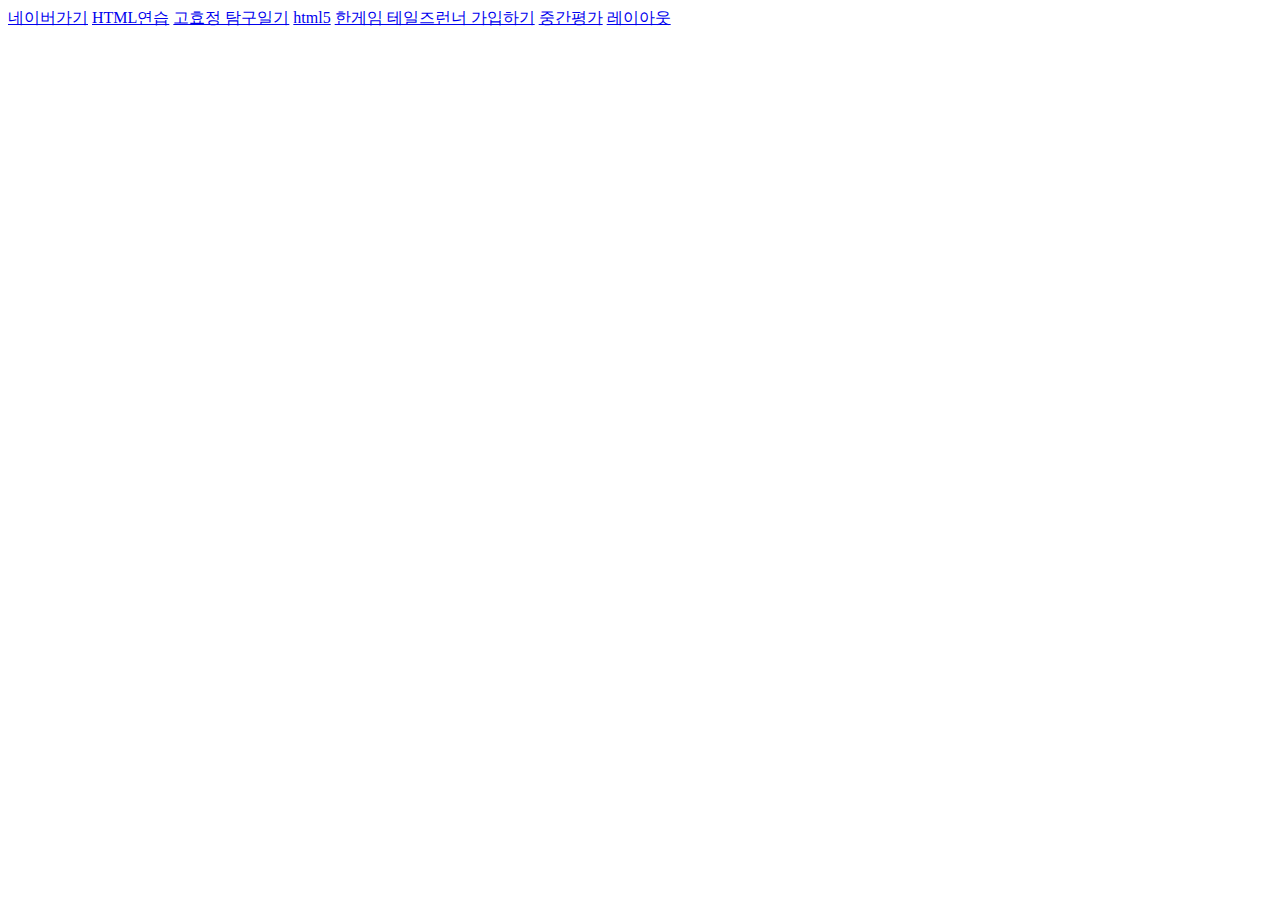
<file: index.html>
<!DOCTYPE HYML>
<html>
    <head>
        <title>콘텐츠 프로그래밍 사이트</title>
        <meta charset="utf-8" />
        <!-- utf-8, euc-kr -->
        <meta name="author" content="김태희" />
        <meta name="keywords" content="계원, 콘텐츠 프로그래밍, 디지털미디어" />
        <meta name="copyright" content="kangto1972" />
    </head> 
    <body>
            <a href="https://www.naver.com" target="_blank">네이버가기</a>
        <a href="training.html">HTML연습</a>
        <a href="html_part1.html">고효정 탐구일기</a>
        <a href="html5.html">html5</a>
        <a href="form.html">한게임 테일즈런너 가입하기</a>
        <a href="test.html">중간평가</a>
        <a href="layout1.html" target="_blank" >레이아웃</a>
    </body>
</html>




<br />
</file>
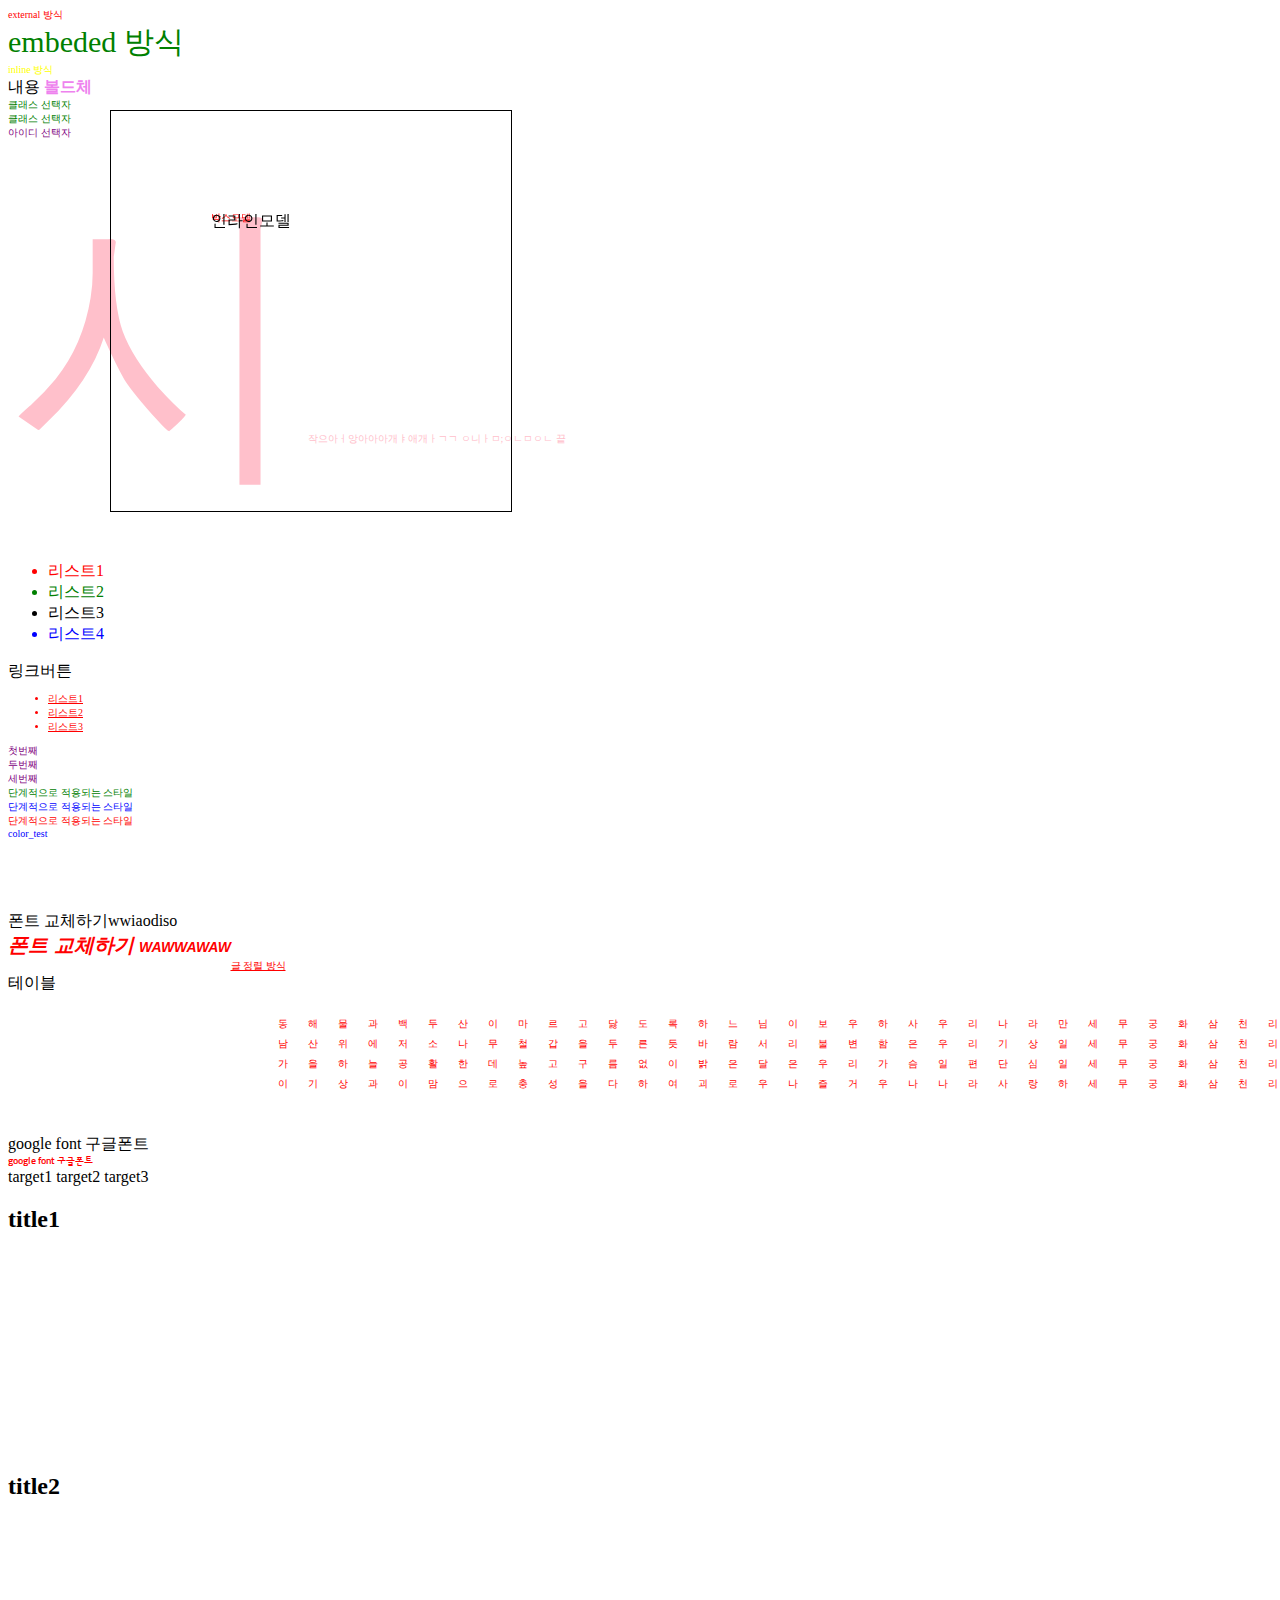
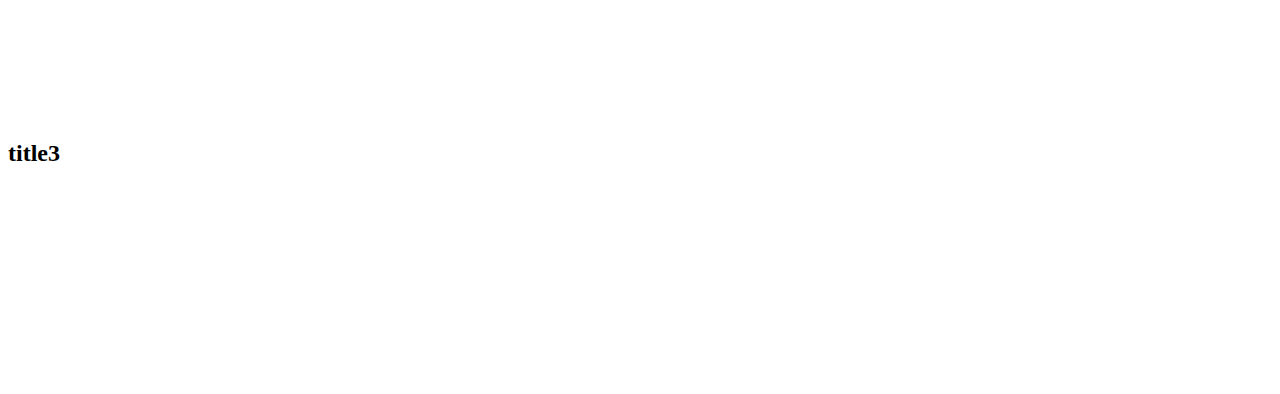
<file: css.html>
<!DOCTYPE HYML>
<html>
    <head>
        <title>CSS</title>
        <meta charset="utf-8" />
        <link rel="stylesheet" type="text/css" href="default.css" />
        <!-- external 외부에서 css파일을 불러와서 사용하기-->
        <style>
                #embeded{
                    color: green;
                    font-size: 30px;
                }
                /* 전체 선택자 */
                *{  }
                /* 요소 선택자 */
                b{ color: violet; }
                div{ font-size: 10px;}

                /* css 주석 */
        </style>
        <!--html 주석-->
    </head>
    <body>
        <div id="external">external 방식</div>
        <div id="embeded">embeded 방식</div>
        <div id="inline" style="color: yellow;">inline 방식</div>
        내용
        <b>볼드체</b>

        <style>
            /*클래스 선택자*/
            .c_name{ color: green;}
            #i_name{ color: purple;}
        </style>
        <div class="c_name"> 클래스 선택자</div>
        <div class="c_name"> 클래스 선택자</div> <!--복수가능,여러명 .사용 -->
        <div id=i_name> 아이디 선택자</div> <!-- 한개씩만 가능,,#사용-->


        <style>
            /*가상요소 선택자*/
            #name_a:before{content:"시작";}
            #name_a:after{content:"끝";}
            #name_a:first-letter{font-size:300px;}
            #name_a:first-line{color:pink;}
        </style>
            <div id="name_a">으아ㅓ앙아아아개ㅑ애개ㅏㄱㄱ
                ㅇ니ㅏㅁ;ㅇㄴㅁㅇㄴ
            </div>

        <style>
            .li1:first-child{color:red;}
            .li1:last-child{color:blue;}
            .li1:nth-child(2){color:green;}
            /* 1st 2nd 3rd 4th ... nth */
            /* :link기본, :visited방문후, :hover마우스올림, :active누름, :focus집중*/
             a:link{color: black; text-decoration: none;} 
             a:visited{color:red;}
             a:hover{color:blue; font-size: 20px;}
             a:active{color:yellow;}
             a:focus{color:green;}
        </style>
        <ul>    <!-- parent 부모 -->
            <li class="li1">리스트1</li> <!-- child-->
            <li class="li1">리스트2</li>
            <li class="li1">리스트3</li>
            <li class="li1">리스트4</li>
        </ul>
        <a href="#">링크버튼</a>     

        <style>
        /*하위 선택자*/
        div li{color:red;}
        /*자식 선택자*/
        div>ul>li{text-decoration: underline;}
        /*선택자 그룹화*/
        div{color:red;}
        #i_1, #i_2, #i_3{color:purple;}

        </style>
        <div>
            <ul>
                <li>리스트1</li>
                <li>리스트2</li>
                <li>리스트3</li>
            
            </ul>
        </div>
        <div id="i_1">첫번째</div>
        <div id="i_2">두번째</div>
        <div id="i_3">세번째</div>
        
        <style type="text/css">
            .cascade {color:green;}
            #specifi {color:blue;}
        </style>
        <div class="cascade"> 단계적으로 적용되는 스타일 </div>
        <div class="cascade" id="specifi"> 단계적으로 적용되는 스타일 </div>
        <div class="cascade" id="specifi" style="color:red;"> 단계적으로 적용되는 스타일 </div>

        <style>
            #color_test{
                color:blue;
                color:#000;    /* #rgb, 0~f(16진수) */
                color:#ff2c8d; /* #rrggbb, 0~f(16진수) */
                color:rgb(0,0,255); /*0~255*/
                color:rgb(0,0,100%); /*1~100%*/
            }
        </style>
        <div id="color_test">color_test</div>

        <style>
                #box_model,#inline_model{
                    border: solid 1px black; /* 경계선:실선 1px두께 검은색 */
                    width: 200px; /* 가로길이 */
                    height: 200px; /* 세로길이 */
                    /* margin 바깥 여백 */
                    margin: 100px;
                    /* padding*/
                    padding: 100px;
                    /*q바디쪽에서 패ㅑ딩해도됨*/
                    position: fixed; /*기본 static(정적인, 멈춘)*/
                    /* static 정적인, relative 관계형, absolute 절대적, fixed 고정형 */
                    left: 10px;
                    top: 10px;
                }
        
        </style>

        <div id="box_model">박스모델</div>
        <span id="inline_model">인라인모델</span>
        <br />
        <br />
        <br />
        <br />
        
        <style>
            #font_target{
                font-family:모리스9, "돋움", Dotum, "굴림", Gulim, sans-serif;
                font-size:20px;
                font-weight: bold;
                /*light bold bolder, 100 200 300 400 */
                font-style: italic;
                /* normal italic */
                font-variant:small-caps;
                /*작은 대문자로 표현*/
            }
        </style>
        폰트 교체하기wwiaodiso
        <div id="font_target">폰트 교체하기 wawwawaw</div>
        
        <style>
            #text_target{
                text-align: center; /*좌우정렬*/
                /*left right center*/
                width: 500px;
                vertical-align: top; /*상하정렬, 테이블 내에서만 작용 */
                text-decoration: underline;
                /*underline line-through overline */

            }
        </style>
        <div id="text_target">글 정렬 방식</div>
        <td style="height: 100px">테이블</td>

        <style>
            #line_target{
                letter-spacing: 20px; /*글자 간격*/
                line-height: 20px; /*줄 간격*/ 
                text-indent: 20px; /*들여쓰기*/
                text-transform: uppercase; /*대소문자 변경*/
                /* UPPERCASE lowercase Capitalize */
                white-space: pre; /*띄어쓰기 및 공백 모두 포함*/
            }
        </style>
        <div id="line_target">
            동해물과백두산이마르고닳도록하느님이보우하사우리나라만세무궁화삼천리화려강산대한사람대한으로길이보전하세
            남산위에저소나무철갑을두른듯바람서리불변함은우리기상일세무궁화삼천리화려강산대한사람대한으로길이보전하세
            가을하늘공활한데높고구름없이밝은달은우리가슴일편단심일세무궁화삼천리화려강산대한사람대한으로길이보전하세
            이기상과이맘으로충성을다하여괴로우나즐거우나나라사랑하세무궁화삼천리하려강산대한사람대한으로길이보전하세
            
        </div>
        
        
        <style>
            @import url('https://fonts.googleapis.com/css?family=Sunflower:300&display=swap');
            #google_font{font-family: 'Sunflower', sans-serif;

            }
        </style>
        google font 구글폰트
        <div id="google_font">google font 구글폰트 </div>


        <style type="text/css">
            .space{
             height:200px;
            }
           </style>
           <a href="#target1">target1</a>
           <a href="#target2">target2</a>
           <a href="#target3">target3</a>
           <h2 id="target1">title1</h2>
           <div class="space"></div>
           <h2 id="target2">title2</h2>
           <div class="space"></div>
           <h2 id="target3">title3</h2>
           <div class="space"></div>

    </body>
    

</html>
</file>
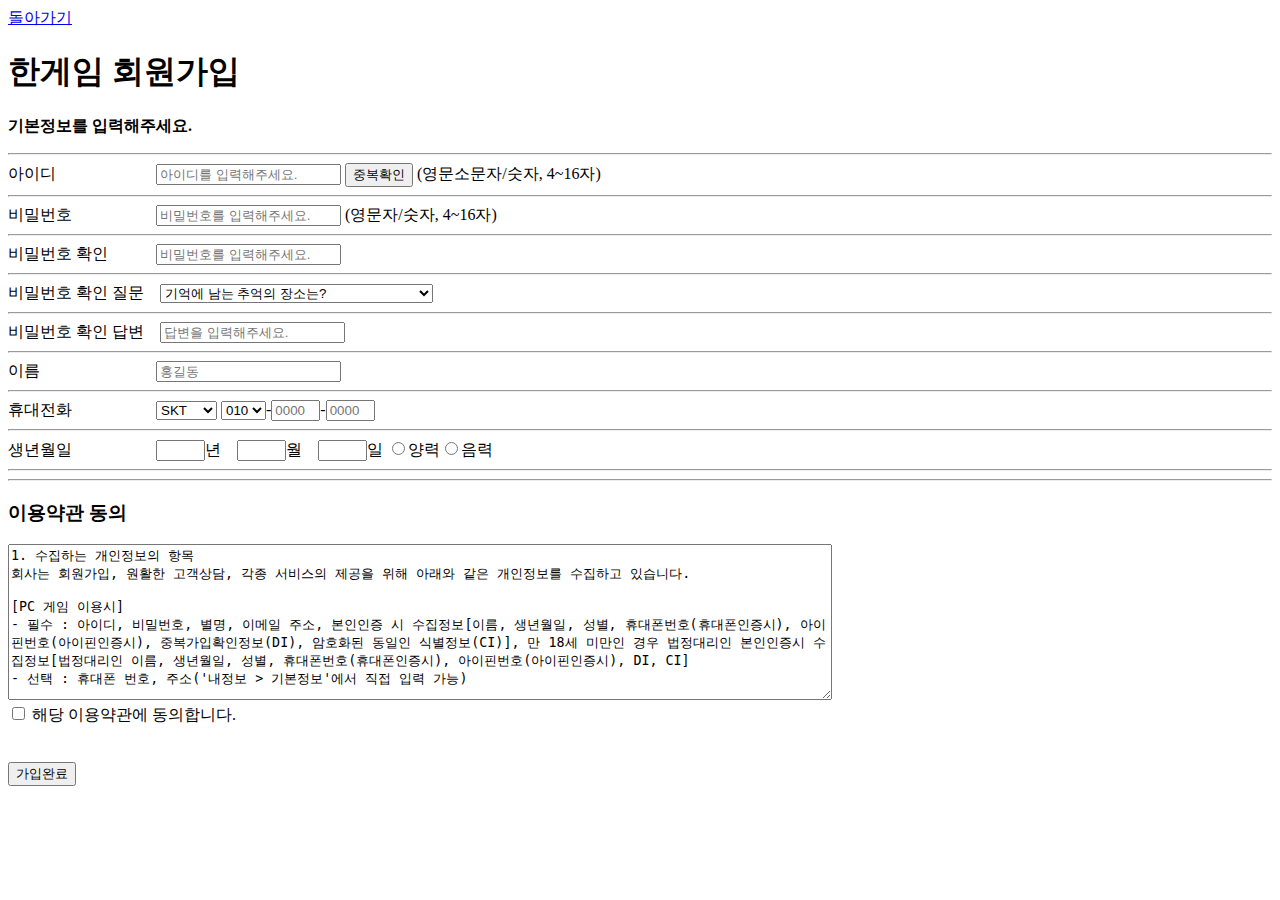
<file: form.html>
<!DOCTYPE html>
<html>
    <head>
            <a href="index.html">돌아가기</a>
        <title>한게임 테일즈런너 회원가입</title>
        <meta charset="utf-8" />
    </head>
        <body>
        
            <h1> 한게임 회원가입 </h1>
            <b><p>기본정보를 입력해주세요. </p></b>
            <form>
                <hr />
                아이디　　　　　　 
                <input type="text" placeholder="아이디를 입력해주세요." value="" />
                <input type="button" onclick="alert('사용 가능한 아이디입니다.')" value="중복확인" /> (영문소문자/숫자, 4~16자)
                <hr />
                비밀번호　　　　 　<input type="password" placeholder="비밀번호를 입력해주세요." value="" /> (영문자/숫자, 4~16자)
                <hr />
                비밀번호 확인　　　<input type="password" placeholder="비밀번호를 입력해주세요." value="" /> 
                <hr />
                비밀번호 확인 질문　<select>
                                    <option>기억에 남는 추억의 장소는?</option>
                                    <option>자신의 인생 좌우명은?</option>
                                    <option>자신의 보물 제1호는?</option>
                                    <option>타인이 모르는 자신만의 신체 비밀은?</option>
                                    <option>추억하고 싶은 날짜가 있다면?</option>
                                    <option>받았던 선물 중에 가장 기억에 남는 선물은?</option>
                                    <option>인상에 깊게 남은 책은?</option>
                                    <option>내가 좋아하는 캐릭터는?</option>
                                    <option>다시 태어나면 되고 싶은 것은?</option>
                                    <option>유년시절 가장 기억에 남는 친구는?</option>
                                    <option>초등학교 때 가장 기억에 남는 짝꿍이름은?</option>
                                    </select>
                <hr />                    
                비밀번호 확인 답변　<input type="text" placeholder="답변을 입력해주세요." value="" />
                <hr />
                이름　　　　 　　　<input type="text" placeholder="홍길동" value="" />
                <hr />
                휴대전화　　　　 　<select>
                                <option>SKT</option>
                                <option>LG U+</option>
                                <option>KT</option>
                                <option>알뜰폰</option>
                                </select>
                                <select>
                                    <option>010</option>
                                    <option>011</option>
                                    <option>016</option>
                                    <option>017</option>
                                    <option>018</option>
                                    <option>019</option>
                                
                              
                                </select>-<input size="3px" type="text" placeholder="0000" value="" />-<input type="text" size="3px"ds placeholder="0000" value="" />
                <hr />
                생년월일　　　 　　</select><input size="3px" type="text" placeholder="" value="" />년　<input type="text" size="3px"ds placeholder="" value="" />월　<input type="text" size="3px"ds placeholder="" value="" />일
                <input type="radio" name="bt1" value="1" />양력<input type="radio" name="bt1" value="1" />음력
                <hr /><hr />
                <h3>이용약관 동의</h3>
                <textarea cols="100" rows="10">
1. 수집하는 개인정보의 항목
회사는 회원가입, 원활한 고객상담, 각종 서비스의 제공을 위해 아래와 같은 개인정보를 수집하고 있습니다.

[PC 게임 이용시]
- 필수 : 아이디, 비밀번호, 별명, 이메일 주소, 본인인증 시 수집정보[이름, 생년월일, 성별, 휴대폰번호(휴대폰인증시), 아이핀번호(아이핀인증시), 중복가입확인정보(DI), 암호화된 동일인 식별정보(CI)], 만 18세 미만인 경우 법정대리인 본인인증시 수집정보[법정대리인 이름, 생년월일, 성별, 휴대폰번호(휴대폰인증시), 아이핀번호(아이핀인증시), DI, CI]
- 선택 : 휴대폰 번호, 주소('내정보 > 기본정보'에서 직접 입력 가능)

[모바일 게임 이용시]
- 연락처 불러오기 기능 이용시 이용자 휴대폰번호 및 이용자의 휴대폰에 저장된 연락처 정보, 친구목록 연동시 페이스북·트위터 친구목록
- 최초 게임 실행시 닉네임(별명)

회사는 이용자가 외부 플랫폼에서 인증 이용시, 플랫폼으로부터 아래와 같은 개인정보를 제공받아 이용합니다.

♦ 페이스북 인증 이용시
- 페이스북 회원번호, 닉네임, 프로필 사진 URL
♦ 구글 인증 이용시
- System ID, 닉네임
♦ 애플게임센터 인증 이용시
- Player ID
♦ 네이버 인증 이용시
- 네이버 회원번호, 별명
♦ 세이클럽 인증 이용시
- 세이클럽 회원번호, 닉네임
♦ 페이코 인증 이용시
- 페이코 아이디(이메일 또는 휴대폰번호), 페이코 회원번호
서비스 이용과정에서 아래와 같은 정보가 생성되어 수집될 수 있습니다.
- IP Address, 쿠키, 방문 일시, 서비스 이용 기록, 부정 이용 기록, 결제/구매 기록, 단말기 정보(단말장치 식별 고유정보, 단말기 환경정보, 광고 ID, 서비스 이용에 대한 기본 통계), 애플리케이션 설치 및 사용 이력

또한 본인인증 및 이벤트 경품배송 등의 목적으로 아래의 정보가 서비스 이용 도중 추가 수집될 수 있습니다.
- 휴대폰 번호, 이메일주소, 주소, 이름, 주민번호(제세공과금 처리가 필요한 경우에 한함)

유료 결제 시 아래와 같은 결제정보들이 수집될 수 있습니다.
- 휴대폰 결제시: 휴대폰번호
- 신용카드 결제시: 카드사명, (암호화된)카드번호
- 무통장 입금 결제시: 은행명, 이름, 계좌번호, 연락처
- 계좌이체 결제시: 은행명, 계좌번호
- 상품권류 결제시: 상품권 아이디, 비밀번호(상품권사 로그인을 위해 처리될 뿐, 회사에 저장되지 않음)
- 전화 결제시: 전화번호, 생년월일, 성별
- 만 19세 미만 미성년 결제시: 법정대리인 이름, 생년월일, 성별, 휴대폰 번호(휴대폰 인증 시), 이메일 주소


2. 개인정보의 수집 및 이용 목적
회사는 수집한 개인정보를 다음의 목적을 위해 활용합니다.
- 이용자와 약속한 서비스 제공, 서비스 제공에 따른 본인인증, 구매 및 요금결제, 상품 및 서비스의 배송을 위하여 개인정보를 이용합니다.
- 회원 가입 의사의 확인, 연령 확인 및 법정대리인 동의 진행, 이용자 및 법정대리인의 본인 확인, 이용자 식별, 회원탈퇴 의사의 확인, 문의사항 또는 불만처리 등 회원관리를 위하여 개인정보를 이용합니다 .
- 연락처 불러오기 시 이용자의 휴대폰번호 및 이용자의 휴대폰에 저장된 연락처 정보를 이용하여 자동 친구추가 및 친구등록 기능을 제공하는 데 개인정보를 이용합니다.
- 법령 및 이용약관을 위반하는 회원에 대한 이용 제한 조치, 부정 이용 행위를 포함하여 서비스의 원활한 운영에 지장을 주는 행위 및 비인가 행위에 대한 방지 및 제재, 계정도용 및 부정거래 방지, 고지사항 전달, 분쟁 조정을 위한 기록보존 등 이용자 보호 및 서비스 운영을 위하여 개인정보를 이용합니다.
- 인구통계학적 특성에 따른 서비스 제공, 접속 빈도 분석, 기능개선, 서비스 이용에 대한 통계, 서비스 분석 및 통계에 기반하여 이용자의 상품 구매 및 서비스 이용 성향, 관심, 이용기록 분석 등을 반영한 신규 서비스 제공(개인 맞춤형 상품 추천 서비스 등 포함) 등에 개인정보를 이용합니다.
- 이벤트 정보, 광고성 정보 제공 등 이벤트 및 프로모션의 목적 등에 개인정보를 이용할 수 있습니다.

3. 개인정보의 보유 및 이용기간
회사는 원칙적으로 이용자의 개인정보를 회원탈퇴 시까지 보관합니다. 단, 회사는 개인정보 도용 등으로 인한 원치 않는 회원탈퇴 등에 대비하기 위하여 회원탈퇴 요청 후 7일 간 개인정보를 보유합니다. 또한 관련 법령 준수를 위해 수집한 법정대리인 정보는 아동/청소년(미성년)이 성년이 될 때까지 보관됩니다. 그 외에도 다음의 정보에 대해서는 회원탈퇴 후에도 아래의 이유로 명시한 기간 동안 보관합니다.


가. 회사 내부 방침에 의한 정보보유 사유
- 부정이용기록
* 보존 이유 : 부정 이용 방지
* 보존 기간 : 수집일로부터 1년

- 과몰입 이용기록
* 보존 이유 : 과몰입 이용 방지
* 보존 기간 : 수집일로부터 1년

- 본인인증 이용기록
* 보존 이유 : 본인확인 및 연령확인, 부정가입방지, 고객상담 대응
* 보존 기간 : 회원의 경우 회원 탈퇴시 까지(단, 수집일로부터 1년 내에 탈퇴시 수집일로부터 1년간 저장), 비회원의 경우 수집일로부터 1년(단, 부정가입 시도 가입제한 처리시 '중복가입확인정보'는 가입제한 해제시까지 저장)

나. 관련법령에 의한 정보보유 사유
상법, 전자상거래 등에서의 소비자보호에 관한 법률 등 관계법령의 규정에 의하여 보존할 필요가 있는 경우 회사는 관계법령에서 정한 일정한 기간 동안 회원정보를 보존합니다. 이 경우 회사는 보존하는 정보를 그 보존의 목적으로만 이용하며 보존기간은 아래와 같습니다.
- 서비스 이용에 관한 로그 기록
* 보존 이유 : 통신비밀보호법
* 보존 기간 : 3개월

- 소비자의 불만 또는 분쟁처리에 관한 기록
* 보존 이유 : 전자상거래 등에서의 소비자보호에 관한 법률
* 보존 기간 : 3년

- 계약 또는 청약철회 등에 관한 기록
* 보존 이유 : 전자상거래 등에서의 소비자보호에 관한 법률
* 보존 기간 : 5년

- 대금결제 및 재화 등의 공급에 관한 기록
* 보존 이유 : 전자상거래 등에서의 소비자보호에 관한 법률
* 보존 기간 : 5년

이용자는 개인정보 수집 및 이용 동의를 거부할 권리가 있습니다. 다만 개인정보 수집 및 이용 동의를 거부하실 경우 가입 요청하신 서비스 이용이 제한되거나 불가할 수 있습니다.
                    </textarea>
        

            </form>
            <input type="checkbox" value="1" /> 해당 이용약관에 동의합니다.
            <div>
                    <br />
                    <br />
                    
                    <input type="button" onclick="alert('가입이 완료되었습니다. 환영합니다!')" value="가입완료" />
            </div>

        </body>
</html>
</file>
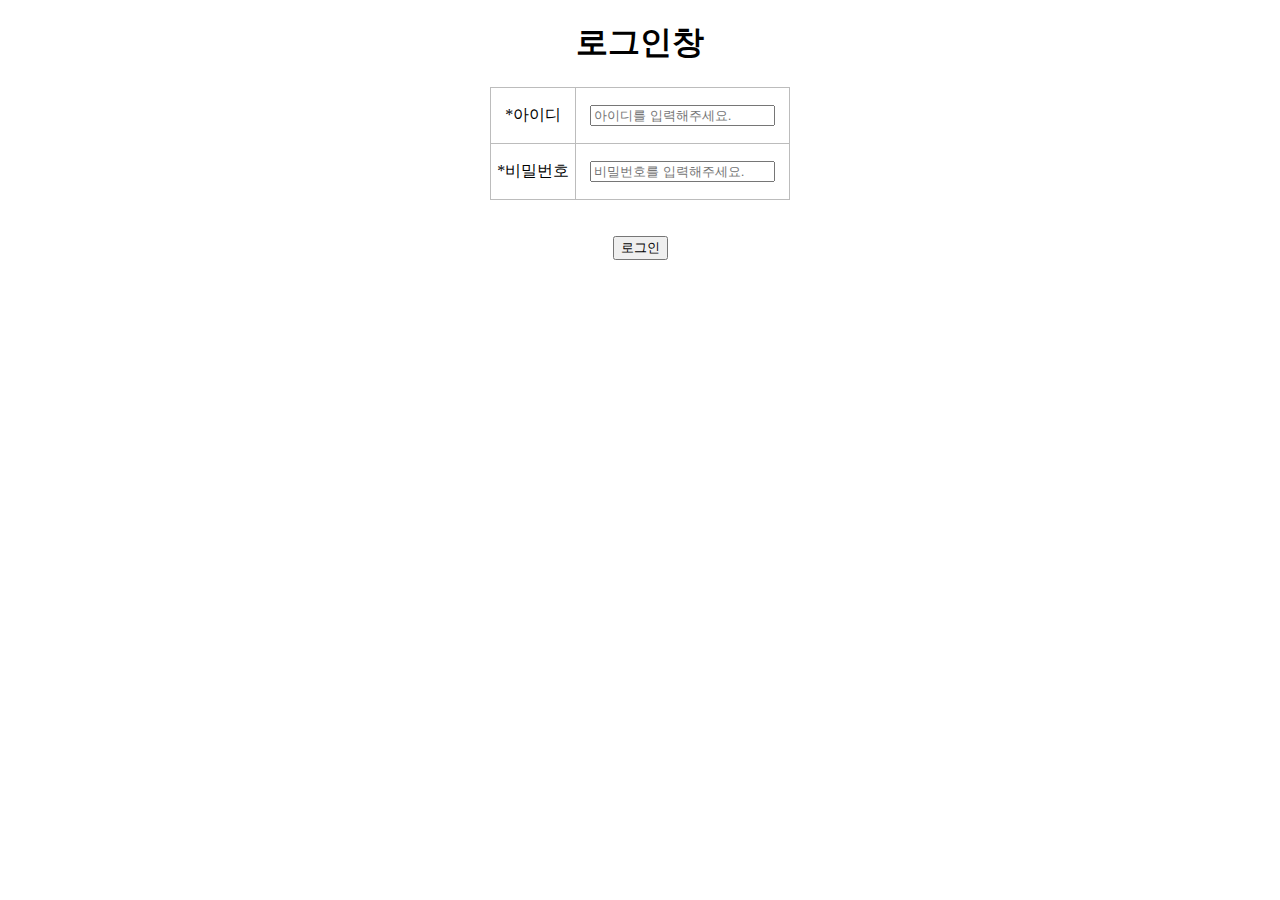
<file: form1.html>
<!DOCTYPE html>
<html>
    <head>
        <title>로그인창</title>
        <meta charset="utf-8" />

    </head>
   
    <body>
        <div style="text-align: center;">

                <style>
                    table, th, td {
                        border: 1px solid #bcbcbc;
                    }
                    table {
                        width: 300px;
                        height: 50px;
                        margin-left: auto;
                        margin-right: auto;
                        border-collapse: collapse;
                    }
                </style>
                <h1>로그인창</h1>
                <table>
                    <tbody>
                        <tr>
                            <td><p class="jb-small">*아이디</p></td>
                            <td><input type="text" placeholder="아이디를 입력해주세요." value="" />
                            </td>
                        </tr>
                        <tr>
                            <td><p class="jb-small">*비밀번호</p></td>
                            <td><input type="password" placeholder="비밀번호를 입력해주세요." value="" /></td>
                        </tr>
                    </tbody>
                </table>
                <br />
                <br />
                <a href="test.html" target="_blank"> <input type="button"  value="로그인" /></a>

            </body>       
        </div>
</html>
</file>
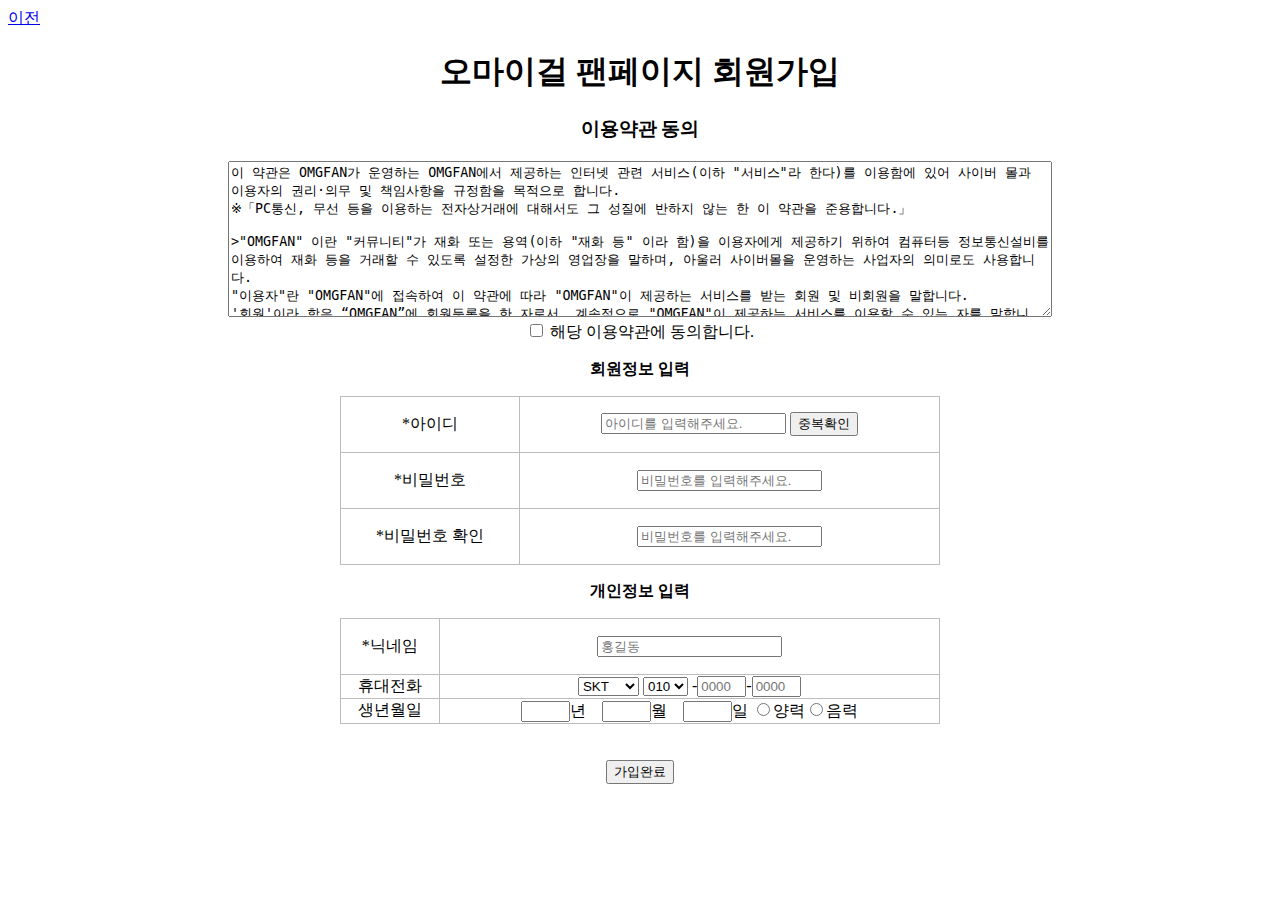
<file: form2.html>
<!DOCTYPE html>
<html>
    <head>
            <a href="test.html">이전</a>
        <title>오마이걸 팬페이지 회원가입</title>
        <meta charset="utf-8" />

    </head>


    <body>
            <div style="text-align: center;">
        
            <h1> 오마이걸 팬페이지 회원가입 </h1>

                <h3>이용약관 동의</h3>
                <textarea cols="100" rows="10">
이 약관은 OMGFAN가 운영하는 OMGFAN에서 제공하는 인터넷 관련 서비스(이하 "서비스"라 한다)를 이용함에 있어 사이버 몰과 이용자의 권리·의무 및 책임사항을 규정함을 목적으로 합니다.
※「PC통신, 무선 등을 이용하는 전자상거래에 대해서도 그 성질에 반하지 않는 한 이 약관을 준용합니다.」
                
>"OMGFAN" 이란 "커뮤니티"가 재화 또는 용역(이하 "재화 등" 이라 함)을 이용자에게 제공하기 위하여 컴퓨터등 정보통신설비를 이용하여 재화 등을 거래할 수 있도록 설정한 가상의 영업장을 말하며, 아울러 사이버몰을 운영하는 사업자의 의미로도 사용합니다. 
"이용자"란 "OMGFAN"에 접속하여 이 약관에 따라 "OMGFAN"이 제공하는 서비스를 받는 회원 및 비회원을 말합니다. 
'회원'이라 함은 “OMGFAN”에 회원등록을 한 자로서, 계속적으로 "OMGFAN"이 제공하는 서비스를 이용할 수 있는 자를 말합니다.
'비회원'이라 함은 회원에 가입하지 않고 "OMGFAN"이 제공하는 서비스를 이용하는 자를 말합니다. 

"OMGFAN"은 이 약관의 내용과 상호 및 대표자 성명, 영업소 소재지 주소(소비자의 불만을 처리할 수 있는 곳의 주소를 포함), 전화번호·모사전송번호·전자우편주소, 사업자등록번호, 통신판매업 신고번호, 개인정보관리책임자 등을 이용자가 쉽게 알 수 있도록 사이버OMGFAN의 초기 서비스화면(전면)에 게시합니다. 다만, 약관의 내용은 이용자가 연결화면을 통하여 볼 수 있도록 할 수 있습니다. 
"OMGFAN"은 이용자가 약관에 동의하기에 앞서 약관에 정하여져 있는 내용 중 청약철회·배송책임·환불조건 등과 같은 중요한 내용을 이용자가 이해할 수 있도록 별도의 연결화면 또는 팝업화면 등을 제공하여 이용자의 확인을 구하여야 합니다. 
"OMGFAN"은 「전자상거래 등에서의 소비자보호에 관한 법률」, 「약관의 규제에 관한 법률」, 「전자문서 및 전자거래기본법」, 「전자금융거래법」, 「전자서명법」, 「정보통신망 이용촉진 및 정보보호 등에 관한 법률」, 「방문판매 등에 관한 법률」, 「소비자기본법」 등 관련 법을 위배하지 않는 범위에서 이 약관을 개정할 수 있습니다.
"OMGFAN"이 약관을 개정할 경우에는 그 개정약관은 그 적용일자 이후에 체결되는 계약에만 적용되고 그 이전에 이미 체결된 계약에 대해서는 개정 전의 약관조항이 그대로 적용됩니다. 다만 이미 계약을 체결한 이용자가 개정약관 조항의 적용을 받기를 원하는 뜻을 제3항에 의한 개정약관의 공지기간 내에 “OMGFAN”에 송신하여 “OMGFAN”의 동의를 받은 경우에는 개정약관 조항이 적용됩니다.
이 약관에서 정하지 아니한 사항과 이 약관의 해석에 관하여는 전자상거래 등에서의 소비자보호에 관한 법률, 약관의 규제 등에 관한 법률, 공정거래위원회가 정하는 「전자상거래 등에서의 소비자 보호지침」 및 관계법령 또는 상관례에 따릅니다.
                

                </textarea>
                <br />
            
                <input type="checkbox" value="1" /> 해당 이용약관에 동의합니다.



               
              
                <style>
                  table, th, td {
                    border: 1px solid #bcbcbc;
                  }
                  table {
                    width: 600px;
                    height: 100px;
                    margin-left: auto;
                    margin-right: auto;
                    border-collapse: collapse;
                  }
                </style>

            <b><p>회원정보 입력</p></b>
            <form>  
                    <table>
                        <tbody>
                            <tr>
                                <td><p class="jb-small">*아이디</p></td>
                                <td><input type="text" placeholder="아이디를 입력해주세요." value="" />
                                    <input type="button" onclick="alert('이 아이디는 사용할 수 있습니다.')" value="중복확인" />
                                </td>
                            </tr>
                            <tr>
                                <td><p class="jb-small">*비밀번호</p></td>
                                <td><input type="password" placeholder="비밀번호를 입력해주세요." value="" /></td>
                            </tr>
                            <tr>
                                    <td><p class="jb-small">*비밀번호 확인</p></td>
                                    <td><input type="password" placeholder="비밀번호를 입력해주세요." value="" /></td>
                                </tr>
                        </tbody>
                    </table>
                   
               
            
            <b><p>개인정보 입력</p></b>
                
                <table>
                    <tbody>
                <tr>
                        <td><p class="jb-small">*닉네임</p></td>
                        <td><input type="text" placeholder="홍길동" value="" /> </td>
                </tr>

                    <td>휴대전화</td>
                    <td>
                    <select>
                        <option>SKT</option>
                        <option>LG U+</option>
                        <option>KT</option>
                        <option>알뜰폰</option>
                    </select>
                    <select>
                            <option>010</option>
                            <option>011</option>
                            <option>016</option>
                            <option>017</option>
                            <option>018</option>
                            <option>019</option>
                       
                    </select>
                    -<input size="3px" type="text" placeholder="0000" value="" />-<input type="text" size="3px"ds placeholder="0000" value="" />
                        
                    </td>
                    
                    <tr>
                    
                    <td>생년월일</td>
                    
                    <td> 
                    <input size="3px" type="text" placeholder="" value="" />년　<input type="text" size="3px"ds placeholder="" value="" />월　<input type="text" size="3px"ds placeholder="" value="" />일
                    <input type="radio" name="bt1" value="1" />양력<input type="radio" name="bt1" value="1" />음력
                    </td>
                    
                    </tr>
                </table>
            </tbody>
            </form>
            
            <div>
                    <br />
                    <br />
                    <a href="test.html"> <input type="button" onclick="alert('가입이 완료되었습니다. 환영합니다!')" value="가입완료" /> </a>
            </div>



        
                    
            </div>
    </body>
</html>
</file>
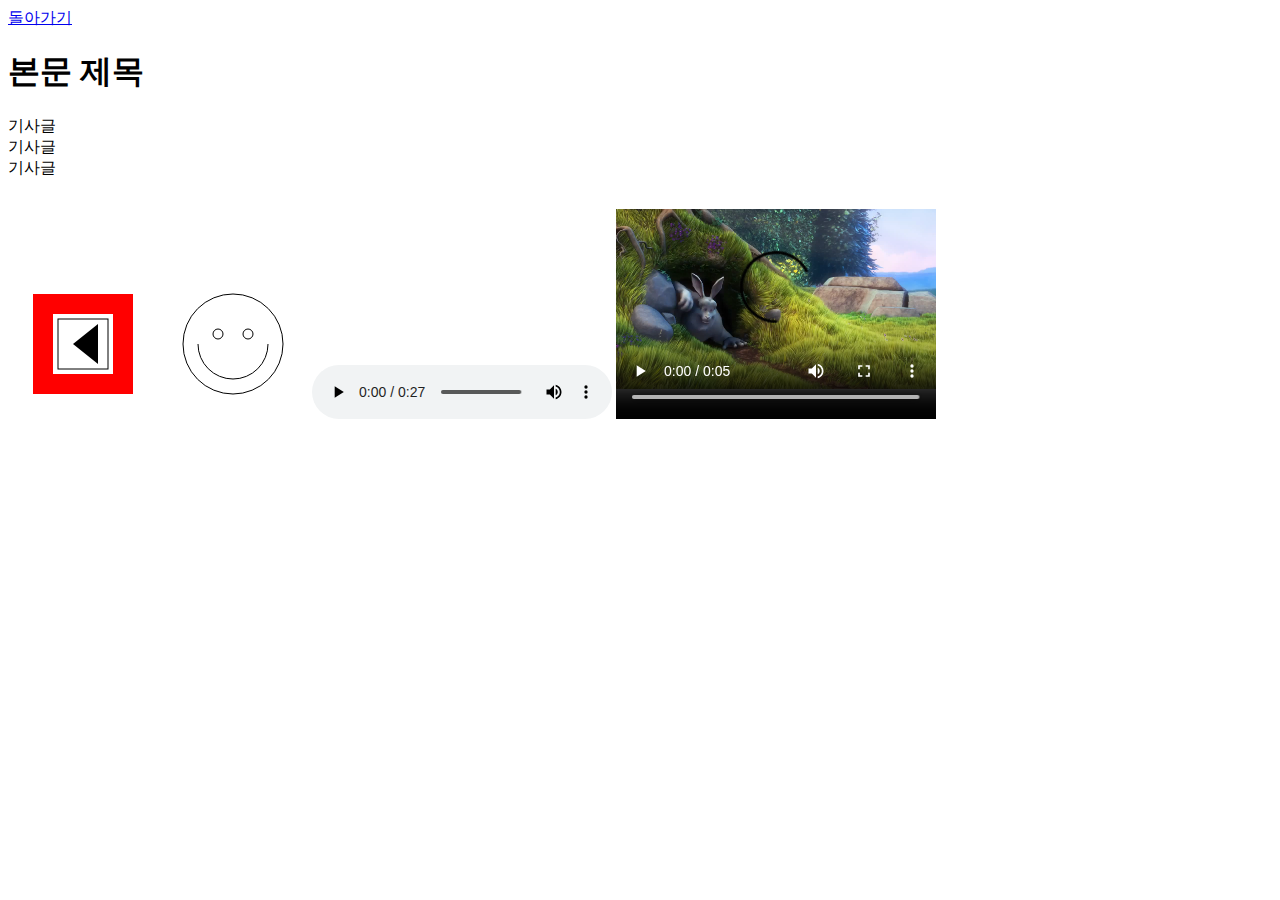
<file: html5.html>
<!DOCTYPE html>
<html>
        <head>
                <a href="index.html">돌아가기</a>
            <title>HTML5</title>
            <meta charset="utf-8" />
        </head>
        <body>
            <!--div 대체품 -->
            <header>
                <!-- 머릿말 -->
            </header>

            <!-- 본문 -->
            <div>
                <nav><!-- 내비게이션 --></nav>
                <section>
                    <h1>본문 제목</h1>
                    <article>기사글</article>
                    <article>기사글</article>
                    <article>기사글</article>
                </section>
                <aside><!--광고--></aside>
            </div>

            <footer>
                <!-- 맺음말 -->
            </footer>

            <style>
                #mycanvas{
                    width: 300px;
                    height: 150px;
                }
            </style>

           <!--캔버스`!!!!!그림그릴수잇대 덜덜-->
           <canvas id="myCanvas">
               
           </canvas>
           <script>
                var canvas = document.getElementById("myCanvas");
                /* canvas라는 변수를 만들어서 myCanvas를 담음 */
                var ctx = canvas.getContext("2d"); //2D canvas를 생성합니다.
                ctx.fillStyle = "#FF0000"; //색을 지정합니다
                ctx.fillRect(25, 25, 100, 100); //채움 사각형
                ctx.clearRect(45, 45, 60, 60); //사각형태로 지우기  
                ctx.strokeRect(50, 50, 50, 50); //윤곽 사각형
               
                ctx.fillStyle = "#000000";
                ctx.beginPath(); //선그리기 시작
                ctx.moveTo(65, 75); //펜 들어 움직이기
                ctx.lineTo(90, 95); //선 그으며 움직이기
                ctx.lineTo(90, 55);
                ctx.fill(); //내부 채우기

                ctx.beginPath();
                ctx.arc(225, 75, 50, 0, Math.PI * 2, true); // Outer circle 
                ctx.moveTo(260, 75);
                ctx.arc(225, 75, 35, 0, Math.PI, false);  // Mouth (clockwise)
                ctx.moveTo(215, 65);
                ctx.arc(210, 65, 5, 0, Math.PI * 2, true);  // Left eye
                ctx.moveTo(245, 65);
                ctx.arc(240, 65, 5, 0, Math.PI * 2, true);  // Right eye
                ctx.stroke();
               
           </script>

           <!--audio -->
           <audio controls> <!-- controls 조작버튼 -->
                <source src="./media/crowd-cheering.mp3" type="audio/mpeg">
                <!-- 동일파일이어야 함 -->
                <!-- 브라우저별 플레이 가능한 파일을 선택하여 재생하도록 함 -->
                <!-- 여러확장자의 동일한 노래-->
           </audio>

           <!-- video-->
           <video width="320px" height="240px" controls>
               <source src="./media/big_buck_bunny_720p_1mb.mp4" type="video/mp4"/>
           </video>
           
        </body>
</html>
</file>
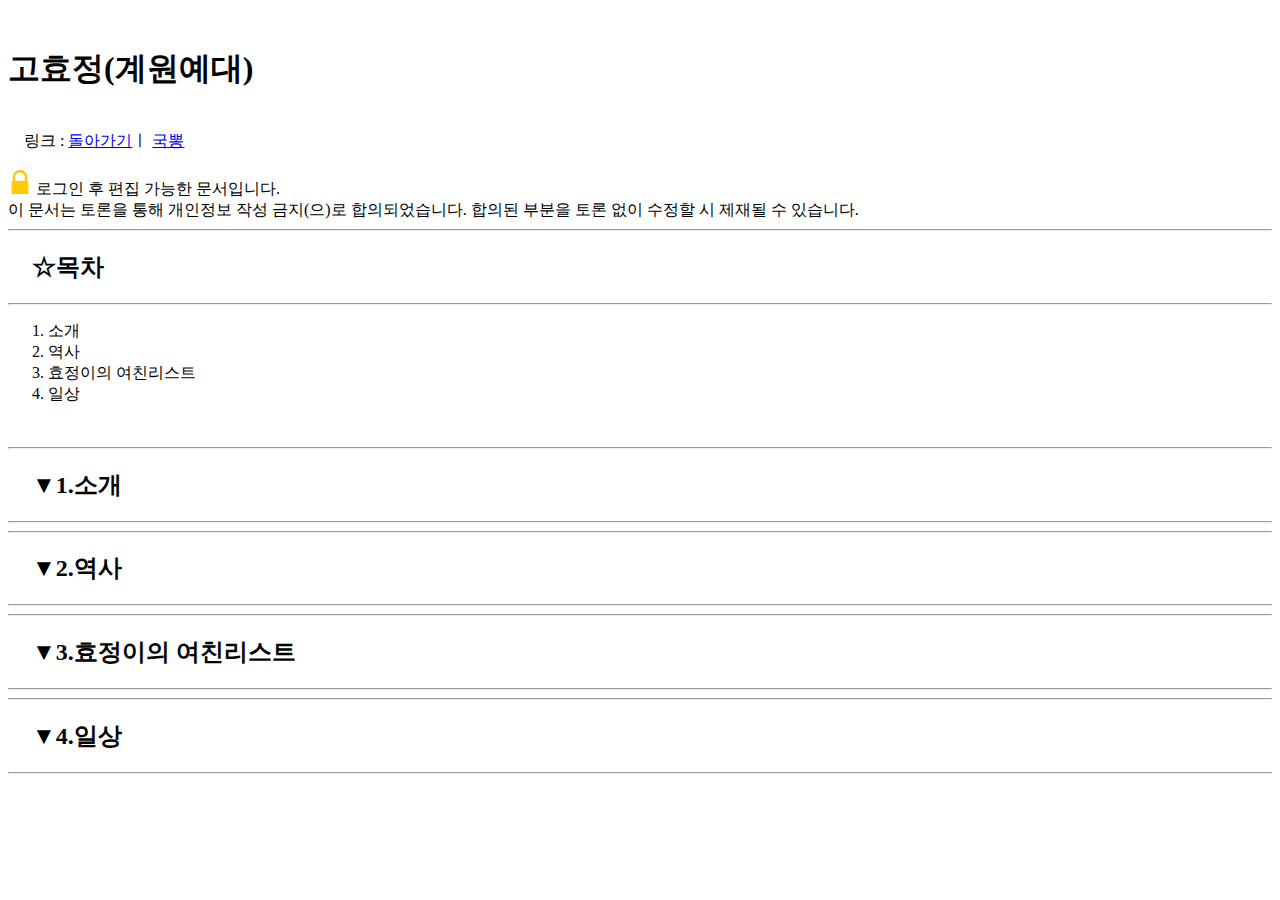
<file: html_part1.html>
<!DOCTYPE HYML>
<html>
    <head>
        <title>고효정, 그녀는 누구인가?</title>
        <meta charset="utf-8" />
        

    </head>
    <body>
        
        <br /><h1>고효정(계원예대)</h1>
    
        <br />
        　링크 : <a href="index.html">돌아가기</a>ㅣ
        <a href="training.html">국뽕</a>
        <br /><br /><img src="dd.png" /> 로그인 후 편집 가능한 문서입니다.
        <br />이 문서는 토론을 통해 개인정보 작성 금지(으)로 합의되었습니다. 합의된 부분을 토론 없이 수정할 시 제재될 수 있습니다.
        <hr />
            <h2>　☆목차</h2>
            <hr />
        <ol>
            <li>소개</li>
            <li>역사</li>
            <li>효정이의 여친리스트</li>
            <li>일상</li>
           
        </ol>
        <br />
                <hr />
                <Div onclick="document.getElementById('Fold1').style.display=(document.getElementById('Fold1').style.display=='none')?'block':'none';">
                    <a style="cursor:pointer;"><h2>　▼1.소개</h2> </a></div>
                    <hr />
                    <div style="display:none;" id="Fold1" class="divs1" >
                        <br /><a href="https://www.instagram.com/hyojing_z/?hl=ko" target="_blank"> <img width="400px" src="hyo.jpg" /> </a>
                        <br />
                        △ 본 이미지를 클릭하면 고효정의 인스타그램으로 이동합니다. 
 
                    
                        <ul>
                            <li><b>이름</b>: 고효정</li>
                            <li><b>나이</b>: 만 19세</li>
                            <li><b>생일</b>: 08월 26일</li>
                            <li><b>학력</b>: 부흥고등학교 졸업/ 계원예술대학교 디미디과 재학</li>
                            <li><b>거주지</b>: 경기도 안양시 동안구 어딘가</li>
                            <li><b>퍼스널 컬러</b>: 보라색</li>
                        </ul>
                        <p>　대한민국의 20살 대학생, 현재 계원예술대학교 재학중이자 보라색 성애자.
                        <br />　'디지털미디어디자인'과에 죽어나가고 있다.</p>
                       
                    </div>
                    
            
                <hr />
                    <Div onclick="document.getElementById('Fold2').style.display=(document.getElementById('Fold2').style.display=='none')?'block':'none';">
                    <a style="cursor:pointer;"><h2>　▼2.역사</h2> </a></div>
                    <hr />
                        <div style="display:none;" id="Fold2" class="divs2">
                            <br />
                            <img src="pppp.jpg" /><br />
                            △ 고효정의 고향....<br /><br />

                            　　8월 26일 03시 33시분에 방배동 모 병원에서 <br />　태어나 부유한 삶을 살고 있었으나 가문 몰락 후 안양에 거주하게 되었다. <br /> 　내손초등학교에서 전학, 벌말초등학교에서 졸업 수료 후 <br />　대안여중을 진학하고 부흥고등학교를 졸업했다.
                    
                            <br /><br />
                        </div>
                        

                
                
                <hr />
                    <Div onclick="document.getElementById('Fold3').style.display=(document.getElementById('Fold3').style.display=='none')?'block':'none';">
                    <a style="cursor:pointer;"><h2>　▼3.효정이의 여친리스트</h2> </a></div>
                    <hr />
                    <div style="display:none;" id="Fold3" class="divs3">
                    <br />                             　
            <style>
                table, tr, td {border:solid 1px darkblue; }
            </style>
            
        <table summary="표 설명">
                <caption><b>고효정의 여친리스트</b></caption>
                <!-- thead, tbody, tfoot-->
                <!-- scope 초점, 망원경 : col열, row행(세로)-->
            <thead>
                <tr>
                    <th scope="col">No.</th>
                    <th scope="col">이름</th>
                    <th scope="col">나이</th>
                    <th scope="col">성격</th>
                    <th scope="col">키</th>
                    <th scope="col">호감도</th>
                </tr>
            </thead>
                <!-- tr 한줄, td 한칸 -->
            <tbody>
                
                <tr>
                    <!-- colspan 가로(열)늘이기, rowspan 세로(행)늘이기 -->
                    <td>1</td>
                    <td>강민지</td>
                    <td>21세</td>
                    <td>명랑함</td>
                    <td>156</td>
                    <td>★★★★☆</td>
                </tr>
                    <tr>
                        <td>2</td>
                        <td>김태희</td>
                        <td>20세</td>
                        <td>방정맞음</td>
                        <td>156</td>
                        <td>★★★★☆</td>
                    </tr>
                        <tr>
                            <td>3</td>
                            <td>김하은</td>
                            <td>20세</td>
                            <td>유머러스</td>
                            <td>160</td>
                            <td>★★★★☆</td>
                        </tr>
                            <tr>
                                <td>4</td>
                                <td>배정현</td>
                                <td>20세</td>
                                <td>사랑꾼</td>
                                <td>165</td>
                                <td>★★★★★</td>
                            </tr>
                                <tr>
                                    <td>5</td>
                                    <td>최수영</td>
                                    <td>20세</td>
                                    <td>아차모</td>
                                    <td>166</td>
                                    <td>★★★★★</td>
                                </tr>
                           
            </tbody>
        </table>

                        <br /><br /><br />

                    
                    </div>
                    
                    <hr />
                    <Div onclick="document.getElementById('Fold4').style.display=(document.getElementById('Fold4').style.display=='none')?'block':'none';">
                    <a style="cursor:pointer;"><h2>　▼4.일상</h2> </a></div>
                    <hr />
                    <div style="display:none;" id="Fold4" class="divs4">
                        <br />
                        <br />
                        　　그녀의 일상은 단순하다. <br />
                        　아침은 아이폰에서 울리는 알람으로 시작한다. 가볍게 3개를 무시해주고 일어나 화장실로 직행한다. 

                        <br />
                        　샤워를 한 뒤, 머리를 <b>빠싹</b> 말린다. 그녀의 화장 순서는 다음과 같다. 
                        <ol>
                            <li>
                                썬쿠션을 바른다.
                            </li>
                            <li>
                                    아이브로우로 눈썹을 생성한다.
                                </li>
                                <li>
                                        아이라인을 그려준다.
                                    </li>
                                    <li>
                                            앞머리 고데기를 한다.
                                        </li>
                                        <li>
                                                그리고 학교로 등교하면 끝!
                                            </li>
                        </ol>

                                        <br />
                                            <br />
                                            하교 후 일상은 이와 같다. <br />
                                            집가서 <a href="http://elsword.nexon.com/" target="_blank">엘소드</a>를 키고(엘창..) 트위터를 키고 저녁밥을 먹고 과제를 급하게 하고 유튜브를 본다. 끝
                                            <br /> 약 몇개월 간 이런 패턴이 반복되고 있다고 한다. 
                                            <br /><br />
                                  

                    </div>
                    

                        
                        
                        

    </body>
</html>
</file>
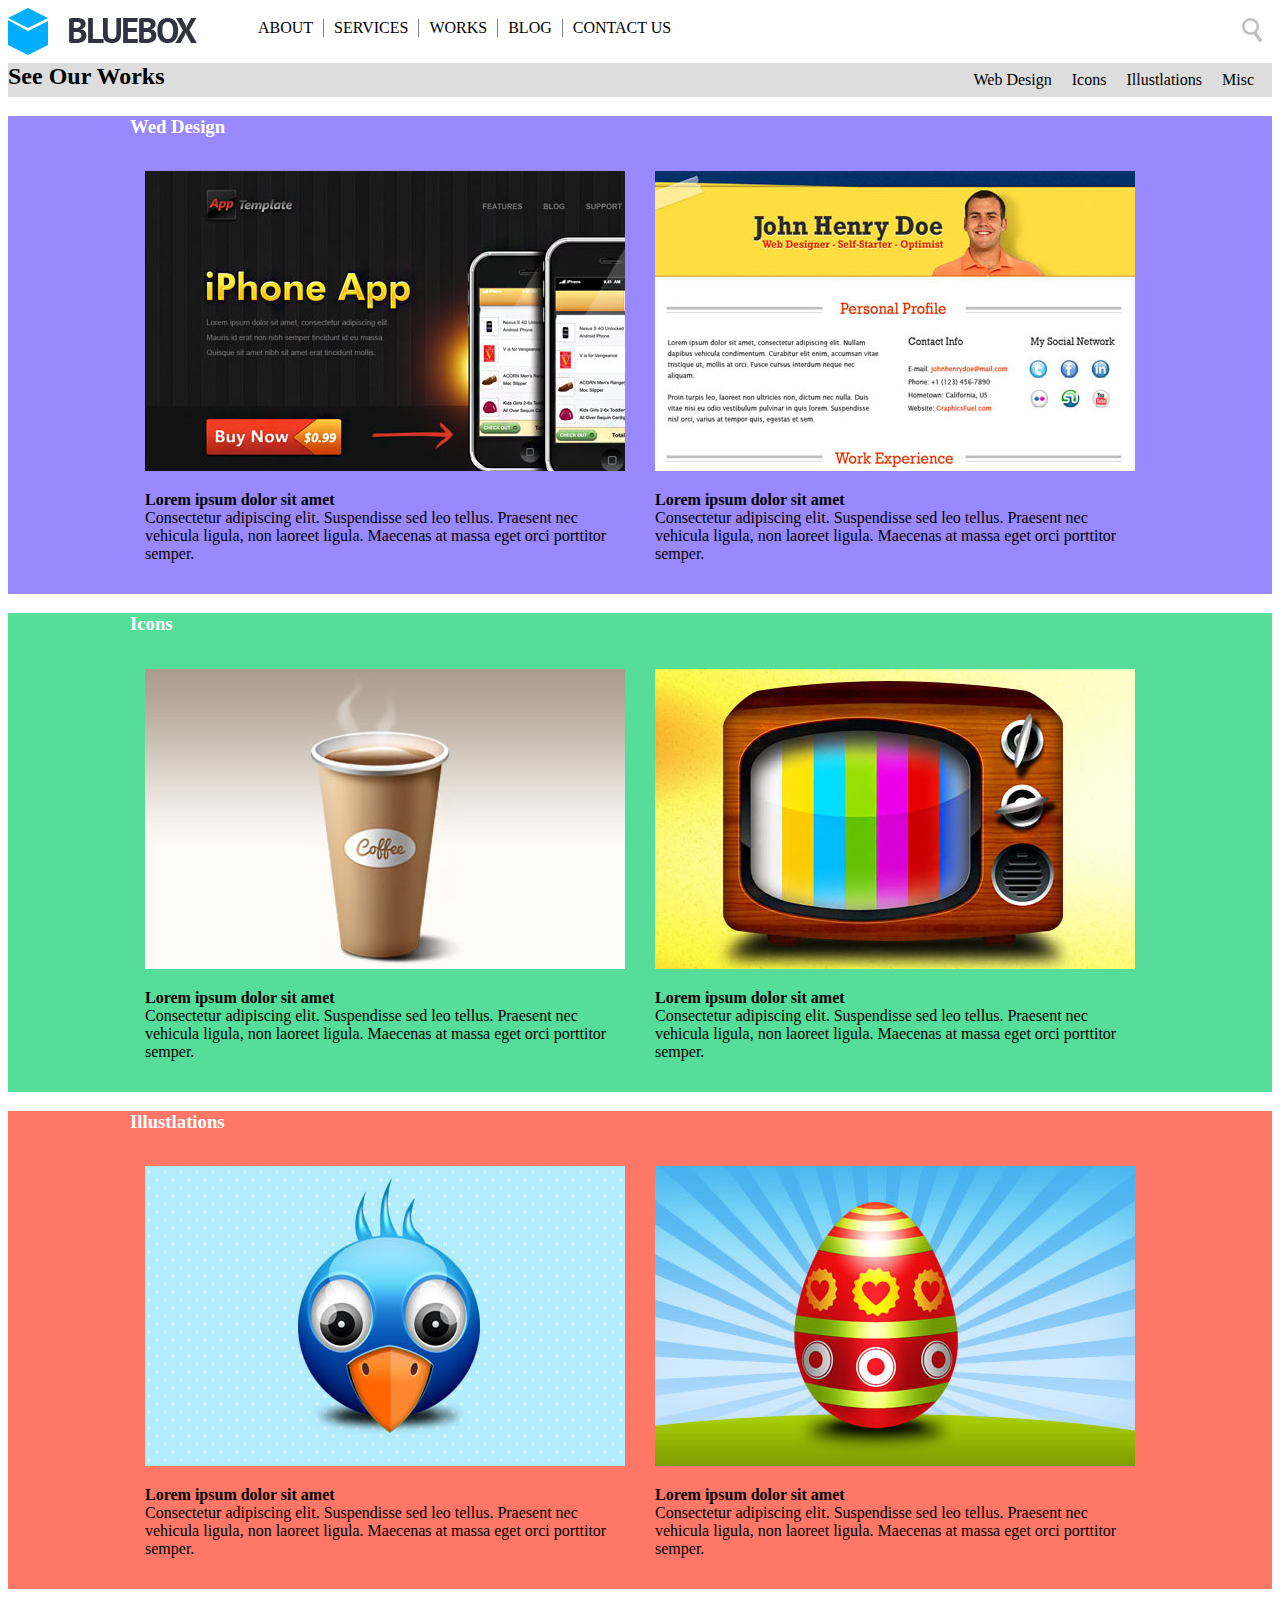
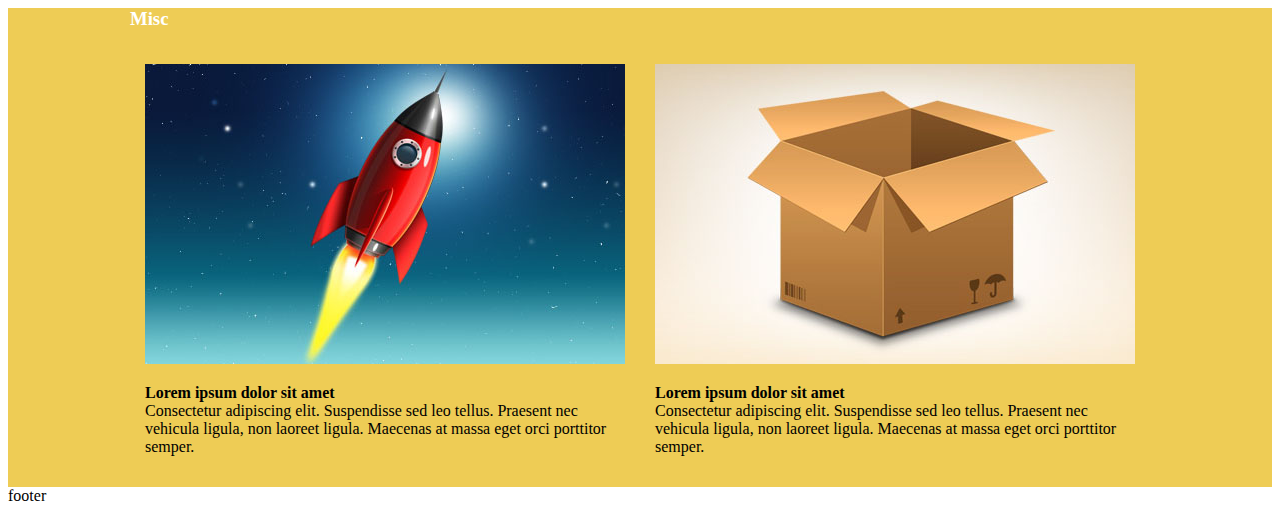
<file: layout1.html>
<!DOCTYPE html>
<html>
    <head>
        <title>layout1</title>
        <meta charset="utf-8" />
        <style>
            header,div,nav,footer,ul,li,h1,h2,h3{
               /* border: solid 1px black; */ /* 경계선 긋기 */
               /* margin: 10px; */ /* 서로간 여유공간 만들기 */
            }
            header>ul>li{
                float:left; /* 둥둥 떠다니게 : 왼쪽 기준 */
                list-style: none; /* 목록-모습: 없음 */
                padding-left: 10px; /* 내부여백-왼쪽 */
                padding-right: 10px; /* 내부여백-오른쪽 */
                border-right: solid 1px gray; /*경계선 오른쪽 : 실선 1px 두께 회색*/
            }
            header>ul>:nth-child(5){
                border: none; /* 경계선: 없음 */
            }
            header>ul{
                margin: 11px;
            }
            #zoom{
                /*id는 #으로 부름. class는 . */
                margin: 10px;
            }
            header>h1{
                margin: 0px;
            }
            .clear{
                clear: both; /* 지우다: 양쪽 */
                height: 0px; /* 높이: 0px */ 
                overflow: hidden; /* 넘쳤을 때: 숨김 */
            }
            .float_left{
                float: left;
            }
            .float_right{
                float: right;
            }
            nav li{
                float: left; 
                list-style: none;
                padding-left: 10px;
                padding-right: 10px;
            }
            nav>h2{
                margin: 0px;
            }
            nav>ul{
                margin: 8px;
            }
            nav{
                background-color:#ddd;
            }
            #content>div:nth-child(1){
                background-color:#98f;
            }
            #content>div:nth-child(2){
                background-color:#5d9;
            }
            #content>div:nth-child(3){
                background-color:#f76;
            }
            #content>div:nth-child(4){
                background-color:#ec5;
            }
            .content_part{
                float:left;
                width: 480px;
                margin: 15px;
            }
            #content h3{
                color: white;
            }
            #content dt{
                font-weight: bold; /*글씨-두께 두껍게*/
            }
            #content dd{
                margin: 0px;
            }
            #content section{
                width: 1020px;
                margin-left: 200px; /* 고정값 */
                margin-left: auto; /* 가변값 */
                margin-right: auto; /* 가변값 */
            }
        </style>
    </head>
    <body>
        <div id="warp">
            <header>
                <h1 class="float_left"> 
                    <img src="images/layout1_head_logo.jpg" /> 
                </h1>
                <ul class="float_left">
                    <li>ABOUT</li>
                    <li>SERVICES</li>
                    <li>WORKS</li>
                    <li>BLOG</li>
                    <li>CONTACT US</li>
                    <div class="clear"> </div> <!-- float left 해제 -->
                </ul>
            </ul>
                <div id="zoom" class="float_right"> 
                    <img src="images/layout1_head_zoom.jpg" />
                </div>
                <div class="clear"></div> <!-- float left 해제 -->
            </header>
              
            <nav>
                <h2 class="float_left"> See Our Works </h2>
                <ul class="float_right">
                    <li>Web Design</li>
                    <li>Icons</li>
                    <li>Illustlations</li>
                    <li>Misc</li>
                    <div class="clear"></div> <!-- float left 해제 -->
                </ul>
                <div class="clear"></div> <!-- float left 해제 -->
            </nav>
            <div id="content"> 
                <div>
                    <section>
                        <!--파란 박스 부분-->
                        <h3>Wed Design</h3>
                        <div class="content_part">
                            <!--왼편 부분-->
                            <img src="images/layout1_img1.jpg" />
                            <dl>
                                <dt>Lorem ipsum dolor sit amet</dt>
                                <dd>
                                    Consectetur adipiscing elit. 
                                    Suspendisse sed leo tellus.
                                    Praesent nec vehicula ligula, 
                                    non laoreet ligula. Maecenas
                                    at massa eget orci porttitor 
                                    semper.
                                </dd>
                            </dl>
                        </div>
                        <div class="content_part">
                            <!--오른편 부분-->
                            <img src="images/layout1_img2.jpg" />
                            <dl>
                                <dt>Lorem ipsum dolor sit amet</dt>
                                <dd>
                                    Consectetur adipiscing elit. 
                                    Suspendisse sed leo tellus.
                                    Praesent nec vehicula ligula, 
                                    non laoreet ligula. Maecenas
                                    at massa eget orci porttitor 
                                    semper.
                                </dd>
                            </dl>
                        </div>
                        <div class="clear"> </div> <!-- float left 해제 -->
                    </section>
                </div>
                <div>
                    <section>
                        <!--파란 박스 부분-->
                        <h3>Icons</h3>
                        <div class="content_part">
                            <!--왼편 부분-->
                            <img src="images/layout1_img3.jpg" />
                            <dl>
                                <dt>Lorem ipsum dolor sit amet</dt>
                                <dd>
                                    Consectetur adipiscing elit. 
                                    Suspendisse sed leo tellus.
                                    Praesent nec vehicula ligula, 
                                    non laoreet ligula. Maecenas
                                    at massa eget orci porttitor 
                                    semper.
                                </dd>
                            </dl>
                        </div>
                        <div class="content_part">
                            <!--오른편 부분-->
                            <img src="images/layout1_img4.jpg" />
                            <dl>
                                <dt>Lorem ipsum dolor sit amet</dt>
                                <dd>
                                    Consectetur adipiscing elit. 
                                    Suspendisse sed leo tellus.
                                    Praesent nec vehicula ligula, 
                                    non laoreet ligula. Maecenas
                                    at massa eget orci porttitor 
                                    semper.
                                </dd>
                            </dl>
                        </div>
                        <div class="clear"> </div> <!-- float left 해제 -->
                    </section>
                </div>
                <div>
                    <section>
                        <!--파란 박스 부분-->
                        <h3>Illustlations</h3>
                        <div class="content_part">
                            <!--왼편 부분-->
                            <img src="images/layout1_img5.jpg" />
                            <dl>
                                <dt>Lorem ipsum dolor sit amet</dt>
                                <dd>
                                    Consectetur adipiscing elit. 
                                    Suspendisse sed leo tellus.
                                    Praesent nec vehicula ligula, 
                                    non laoreet ligula. Maecenas
                                    at massa eget orci porttitor 
                                    semper.
                                </dd>
                            </dl>
                        </div>
                        <div class="content_part">
                            <!--오른편 부분-->
                            <img src="images/layout1_img6.jpg" />
                            <dl>
                                <dt>Lorem ipsum dolor sit amet</dt>
                                <dd>
                                    Consectetur adipiscing elit. 
                                    Suspendisse sed leo tellus.
                                    Praesent nec vehicula ligula, 
                                    non laoreet ligula. Maecenas
                                    at massa eget orci porttitor 
                                    semper.
                                </dd>
                            </dl>
                        </div>
                        <div class="clear"> </div> <!-- float left 해제 -->
                    </section>
                </div>
                <div>
                    <section>
                        <!--파란 박스 부분-->
                        <h3>Misc</h3>
                        <div class="content_part">
                            <!--왼편 부분-->
                            <img src="images/layout1_img7.jpg" />
                            <dl>
                                <dt>Lorem ipsum dolor sit amet</dt>
                                <dd>
                                    Consectetur adipiscing elit. 
                                    Suspendisse sed leo tellus.
                                    Praesent nec vehicula ligula, 
                                    non laoreet ligula. Maecenas
                                    at massa eget orci porttitor 
                                    semper.
                                </dd>
                            </dl>
                        </div>
                        <div class="content_part">
                            <!--오른편 부분-->
                            <img src="images/layout1_img8.jpg" />
                            <dl>
                                <dt>Lorem ipsum dolor sit amet</dt>
                                <dd>
                                    Consectetur adipiscing elit. 
                                    Suspendisse sed leo tellus.
                                    Praesent nec vehicula ligula, 
                                    non laoreet ligula. Maecenas
                                    at massa eget orci porttitor 
                                    semper.
                                </dd>
                            </dl>
                        </div>
                        <div class="clear"> </div> <!-- float left 해제 -->
                    </section>
                </div>
            </div>
            <footer>footer</footer>
        </div>
    </body>
</html>
</file>
<file: default.css>
#exteranl
{
	color: red;
}
</file>
